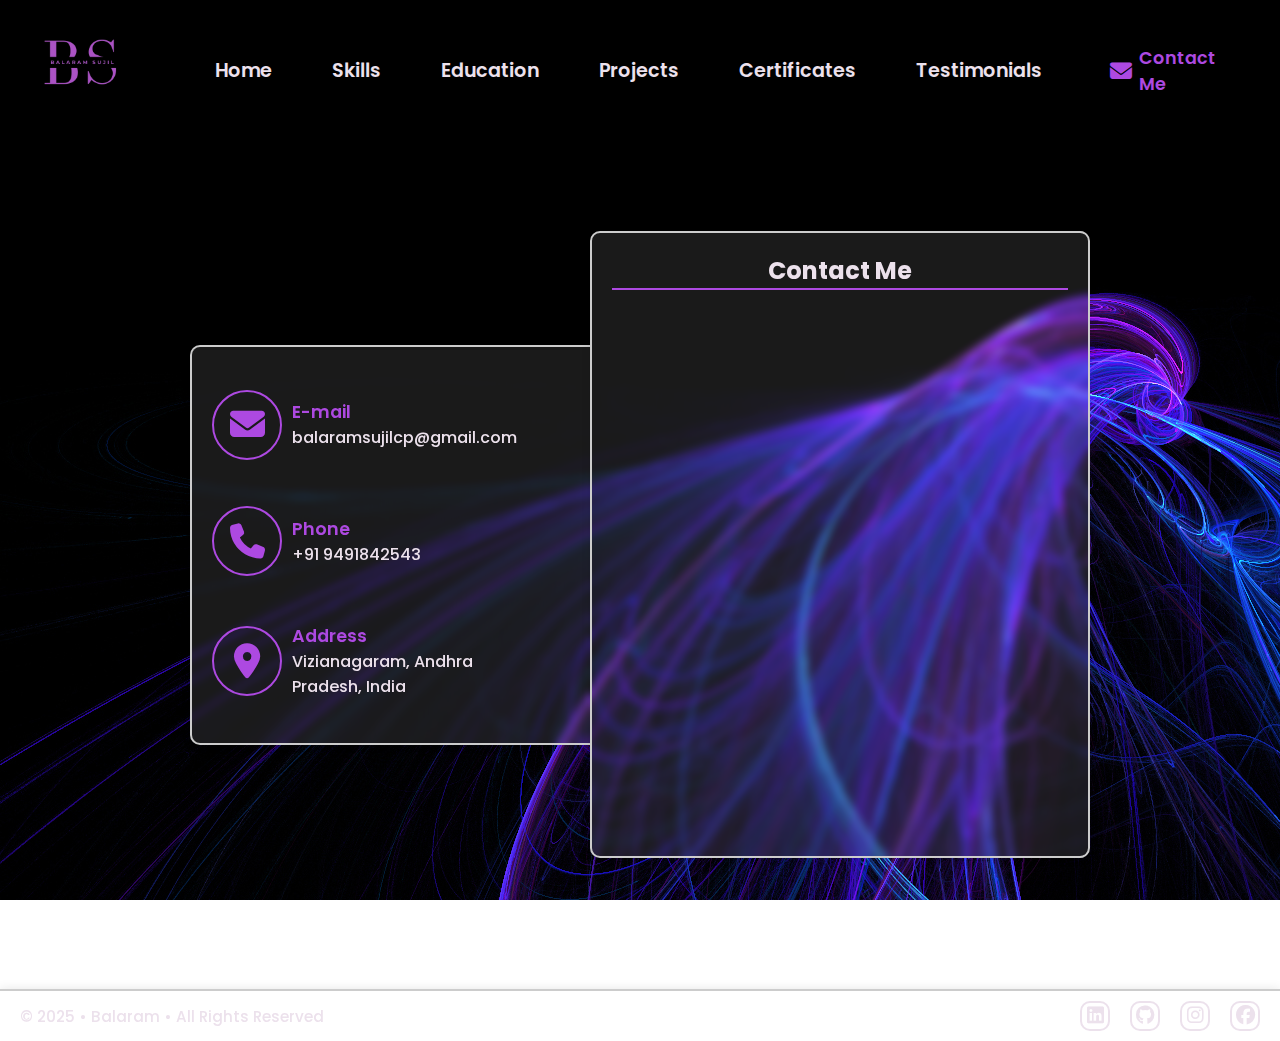
<file: contact.html>
<!DOCTYPE html>
<html>

<head>
    <meta charset="utf-8">
    <meta name="viewport" content="width=device-width, initial-scale=1">
    <title>Contact Me</title>
    <link rel="stylesheet" type="text/css" href="/css/style.css">
    <link rel="stylesheet" href="https://cdnjs.cloudflare.com/ajax/libs/font-awesome/6.2.0/css/all.min.css">
    <link rel="stylesheet" href="https://unpkg.com/boxicons@latest/css/boxicons.min.css">
</head>

<body>


    <header class="header" id="header">
        <a href="index.html" class="logo"
        ><img src="/images/pics/newlogo.png" alt="Balaram Sujil"
      /></a>
        <div class="navbar">
            <a href="index.html">Home</a>
            <a href="./skills.html">Skills</a>
            <a href="./education.html">Education</a>
            <a href="./project.html">Projects</a>
            <a href="./certificate.html">Certificates</a>
            <a href="./testimonials.html">Testimonials</a>
        </div>

        <div class="main">
            <a href="contact.html" class="user main-items active"><i class="fas fa-envelope cm-icon"></i>Contact Me</a>
            <div class="main-items menu-icon-container" id="menu-icon-js">
                <div class="bx bx-menu" id="menu-icon"></div>
            </div>
        </div>
    </header>

    <div class="page">
        <main class="contact-main">
            <div class="contact-full">
                <div class="contact-section">
                    <div class="cs-top mobile-show">
                        <h1>Reach Me</h1>
                        <div class="border-line"></div>
                    </div>
                    <div class="cs-item email">
                        <div class="icon"><i class="fas fa-envelope"></i></div>
                        <div class="text">
                            <div class="placeHolder">E-mail</div>
                            <div class="info">balaramsujilcp@gmail.com</div>
                        </div>
                    </div>
                    <div class="cs-item number">
                        <div class="icon"><i class="fas fa-phone"></i></i></div>
                        <div class="text">
                            <div class="placeHolder">Phone</div>
                            <div class="info">+91 9491842543</div>
                        </div>
                    </div>
                    <div class="cs-item address">
                        <div class="icon"><i class="fas fa-map-marker-alt"></i></div>
                        <div class="text">
                            <div class="placeHolder">Address</div>
                            <div class="info">Vizianagaram, Andhra Pradesh, India</div>
                        </div>
                    </div>
                </div>
                <section class="contact-form">
                    <h1>Contact Me</h1>
                    <div class="border-line"></div>
                    <div class="contact-submit-after">
                        <div class="box">
                            <i class="fa-solid fa-circle-check csa-icon"></i>
                            <div class="csa-text">Message sent successfully</div>
                            <div class="csa-ok">OK</div>
                        </div>
                    </div>
                <iframe
                   id="JotFormIFrame-250512353963455"
                   title="Popup Contact Form"
                   onload="window.parent.scrollTo(0,0)"
                   allowtransparency="true"
                   allow="geolocation; microphone; camera; fullscreen"
                   src="https://form.jotform.com/250512353963455"
                   frameborder="0"
                   style="min-width:100%;max-width:100%;height:539px;border:none;"
                   scrolling="no"
                 >
                 </iframe>
    <script src='https://cdn.jotfor.ms/s/umd/latest/for-form-embed-handler.js'></script>
    <script>window.jotformEmbedHandler("iframe[id='JotFormIFrame-250512353963455']", "https://form.jotform.com/")</script>
    
<!-- <form id="contact-form" class="form-section"  method="POST">
                         <div class="form-group name-section">
                            <label for="name">Name</label>
                            <input type="text" id="name" name="name" required>
                        </div>>
                        <div class="form-group">
                            <label for="email">Email</label>
                            <input type="email" id="email" name="email" required>
                        </div>
                        <div class="form-group">
                            <label for="message">Message</label>
                            <textarea id="message" name="message" rows="5" required></textarea>
                        </div>
                        <div class="error"><i class="fa-solid fa-circle-xmark error-icon"></i>Please fill out all the
                            fields
                        </div>
                        <div class="email-error"><i class="fa-solid fa-circle-xmark error-icon"></i>Email address is not
                            valid</div>
                            
                        <button type="submit" id="contact-submit" class="contact-button">
                            <div class="contact-load">
                                <div class="line"></div>
                                <div class="line"></div>
                                <div class="line"></div>
                            </div>
                            <div class="submit-text">
                                Submit
                            </div>
                        </button>
                    </form> -->
                </section>
            </div>
        </main>
        <footer class="footer">
            <div class="left">&copy; 2025 • Balaram • All Rights Reserved</div>
            <div class="right">
              <div class="social">
                <a
                  href="https://www.linkedin.com/in/balaramsujilcp/"
                  target="_blank"
                  ><i class="fa-brands fa-linkedin"></i
                ></a>
              </div>
              <div class="social">
                <a href="https://github.com/balaramsujilcp" target="_blank"
                  ><i class="fa-brands fa-github"></i
                ></a>
              </div>
              <div class="social">
                <a href="https://www.instagram.com/balaramsujil/" target="_blank"
                  ><i class="fa-brands fa-instagram"></i
                ></a>
              </div>
              <div class="social">
                <a href="https://www.facebook.com/balaram.sujil" target="_blank"
                  ><i class="fa-brands fa-facebook"></i
                ></a>
              </div>
            </div>
          </footer>
    </div>



    <div class="nav-touch-close" id="nav-tc-js"></div>

    <script type="text/javascript" src="/js/script.js"></script>
    </script>
</body>

</html>
</file>
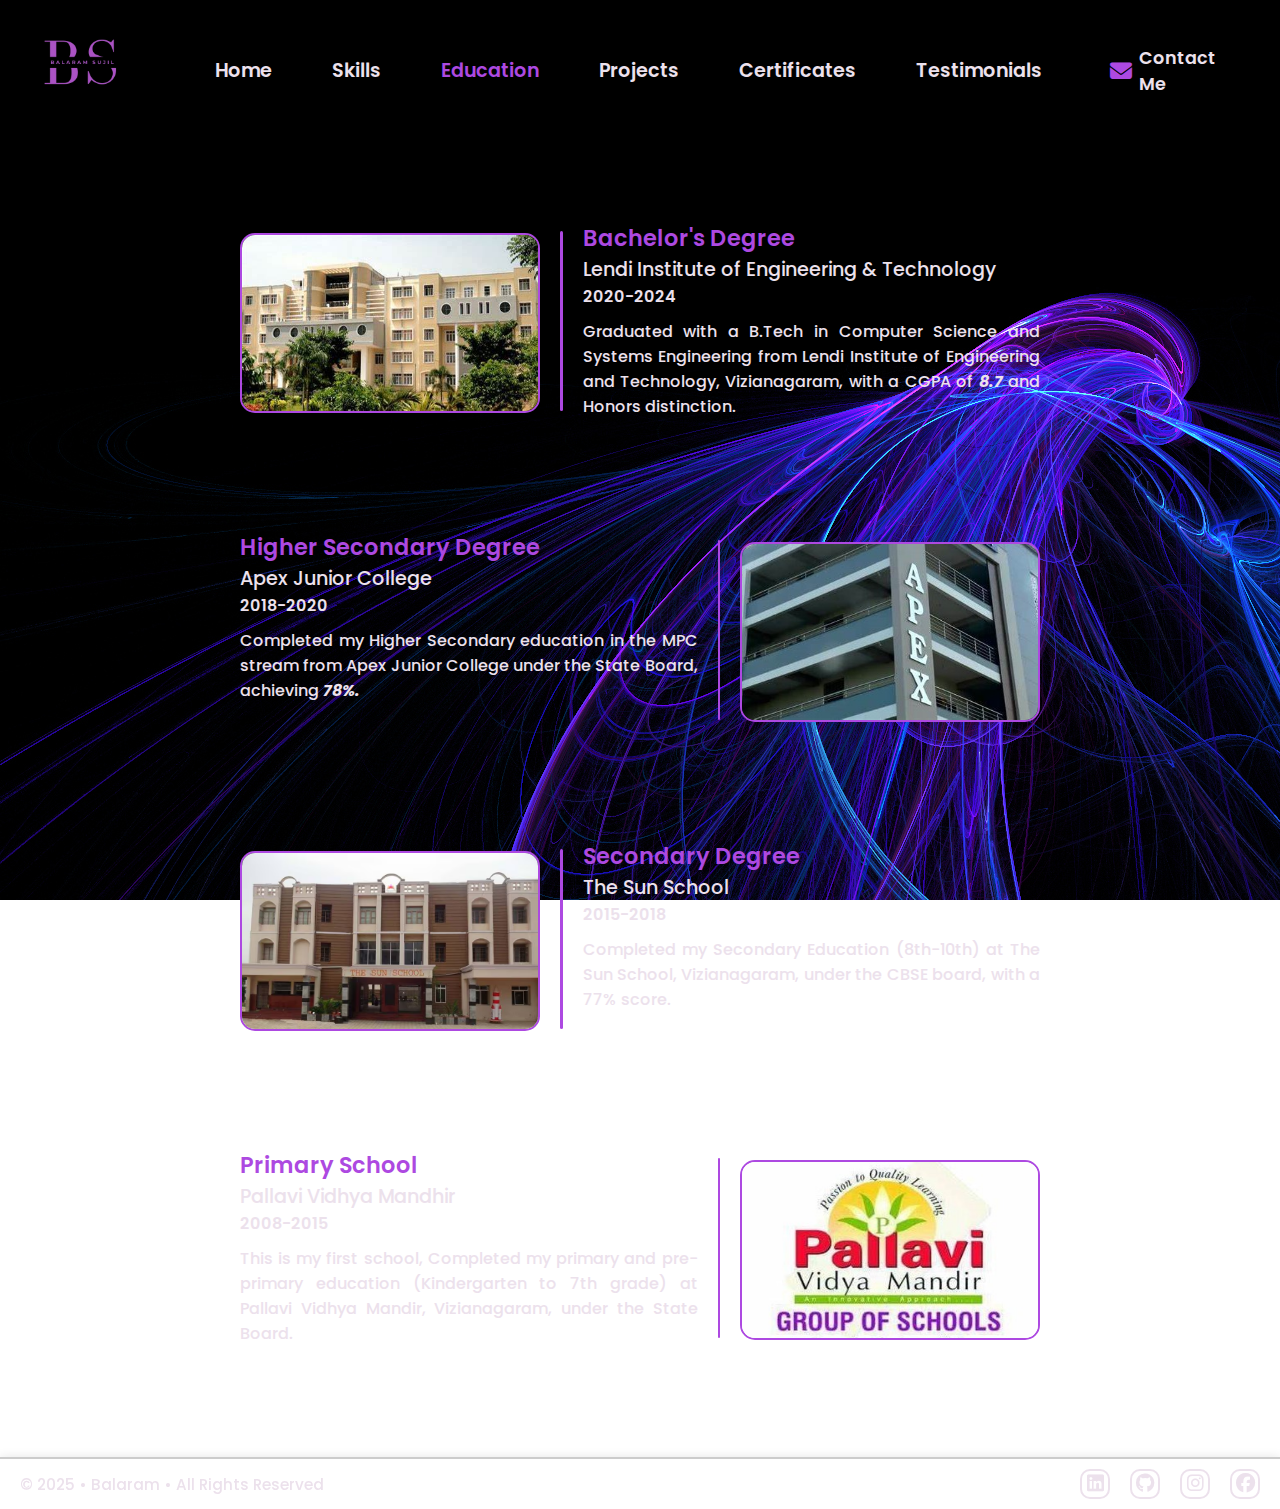
<file: education.html>
<!DOCTYPE html>
<html>
  <head>
    <meta charset="utf-8" />
    <meta name="viewport" content="width=device-width, initial-scale=1" />
    <title>Education</title>
    <link rel="stylesheet" type="text/css" href="/css/style.css" />

    <link
      rel="stylesheet"
      href="https://cdnjs.cloudflare.com/ajax/libs/font-awesome/6.2.0/css/all.min.css"
    />
    <link
      rel="stylesheet"
      href="https://unpkg.com/boxicons@latest/css/boxicons.min.css"
    />
  </head>

  <body>
    <header class="header" id="header">
      <a href="index.html" class="logo"
        ><img src="/images/pics/newlogo.png" alt="Balaram Sujil"
      /></a>

      <div class="navbar">
        <a href="/index.html">Home</a>
        <a href="./skills.html">Skills</a>
        <a href="./education.html" class="active">Education</a>
        <a href="./project.html">Projects</a>
        <a href="./certificate.html">Certificates</a>
        <a href="./testimonials.html">Testimonials</a>
      </div>

      <div class="main">
        <a href="./contact.html" class="user main-items"
          ><i class="fas fa-envelope cm-icon"></i>Contact Me</a
        >
        <div class="main-items menu-icon-container" id="menu-icon-js">
          <div class="bx bx-menu" id="menu-icon"></div>
        </div>
      </div>
    </header>

    <div class="page">
      <main class="education-main">
        <div class="education-section">
          <div class="study first">
            <div class="image">
              <a href="https://lendi.org/" target="_blank">
                <img
                  src="/images/education/lendi3.jpeg"
                  alt="Lendi Institute of Engineering and Technology"
              /></a>
            </div>
            <div class="line"></div>
            <div class="texts">
              <div class="header">Bachelor's Degree</div>
              <div class="name">
                <p>
                  <a href="https://lendi.org/" target="_blank">
                    Lendi Institute of Engineering & Technology</a
                  >
                </p>
              </div>
              <div class="year">2020-2024</div>
              <div class="text">
                Graduated with a B.Tech in Computer Science and Systems
                Engineering from Lendi Institute of Engineering and Technology,
                Vizianagaram, with a CGPA of <b><i>8.7</i></b> and Honors
                distinction.
              </div>
            </div>
          </div>
          <div class="study second">
            <div class="image">
              <a
                href="https://www.facebook.com/apexacademyvzm/"
                target="_blank"
              >
                <img
                  src="/images/education/apex2.jpeg"
                  alt="Apex Junior College and Academy"
              /></a>
            </div>
            <div class="line"></div>
            <div class="texts">
              <div class="header">Higher Secondary Degree</div>
              <div class="name">
                <p>
                  <a
                    href="https://www.facebook.com/apexacademyvzm/"
                    target="_blank"
                    >Apex Junior College</a
                  >
                </p>
              </div>
              <div class="year">2018-2020</div>
              <div class="text">
                Completed my Higher Secondary education in the MPC stream from
                Apex Junior College under the State Board, achieving
                <b><i>78%.</i></b>
              </div>
            </div>
          </div>
          <div class="study third">
            <div class="image">
              <a href="https://www.facebook.com/tssvzm/about/" target="_blank"
                ><img
                  src="/images/education/sunschool2.jpg"
                  alt="The Sun School"
              /></a>
            </div>
            <div class="line"></div>
            <div class="texts">
              <div class="header">Secondary Degree</div>
              <div class="name">
                <p>
                  <a
                    href="https://www.facebook.com/tssvzm/about/"
                    target="_blank"
                    >The Sun School</a
                  >
                </p>
              </div>
              <div class="year">2015-2018</div>
              <div class="text">
                Completed my Secondary Education (8th-10th) at The Sun School,
                Vizianagaram, under the CBSE board, with a 77% score.
              </div>
            </div>
          </div>
          <div class="study second">
            <div class="image">
              <a
                href="https://www.facebook.com/profile.php?id=100064046013002"
                target="_blank"
                ><img
                  src="/images/education/pallavischool.jpeg"
                  alt="Pallavi Vidya Mandhir"
              /></a>
            </div>
            <div class="line"></div>
            <div class="texts">
              <div class="header">Primary School</div>
              <div class="name">
                <p>
                  <a
                    href="https://www.facebook.com/profile.php?id=100064046013002"
                    target="_blank"
                    >Pallavi Vidhya Mandhir</a
                  >
                </p>
              </div>
              <div class="year">2008-2015</div>
              <div class="text">
                This is my first school, Completed my primary and pre-primary
                education (Kindergarten to 7th grade) at Pallavi Vidhya Mandir,
                Vizianagaram, under the State Board.
              </div>
            </div>
          </div>
        </div>
      </main>
      <button id="back-to-top-btn" title="Go to top">⬆</button>

      <footer class="footer">
        <div class="left">&copy; 2025 • Balaram • All Rights Reserved</div>
        <div class="right">
          <div class="social">
            <a
              href="https://www.linkedin.com/in/balaramsujilcp/"
              target="_blank"
              ><i class="fa-brands fa-linkedin"></i
            ></a>
          </div>
          <div class="social">
            <a href="https://github.com/balaramsujilcp" target="_blank"
              ><i class="fa-brands fa-github"></i
            ></a>
          </div>
          <div class="social">
            <a href="https://www.instagram.com/balaramsujil/" target="_blank"
              ><i class="fa-brands fa-instagram"></i
            ></a>
          </div>
          <div class="social">
            <a href="https://www.facebook.com/balaram.sujil" target="_blank"
              ><i class="fa-brands fa-facebook"></i
            ></a>
          </div>
        </div>
      </footer>
    </div>

    <div class="nav-touch-close" id="nav-tc-js"></div>
    <script type="text/javascript" src="/js/script.js"></script>
  </body>
</html>
</file>
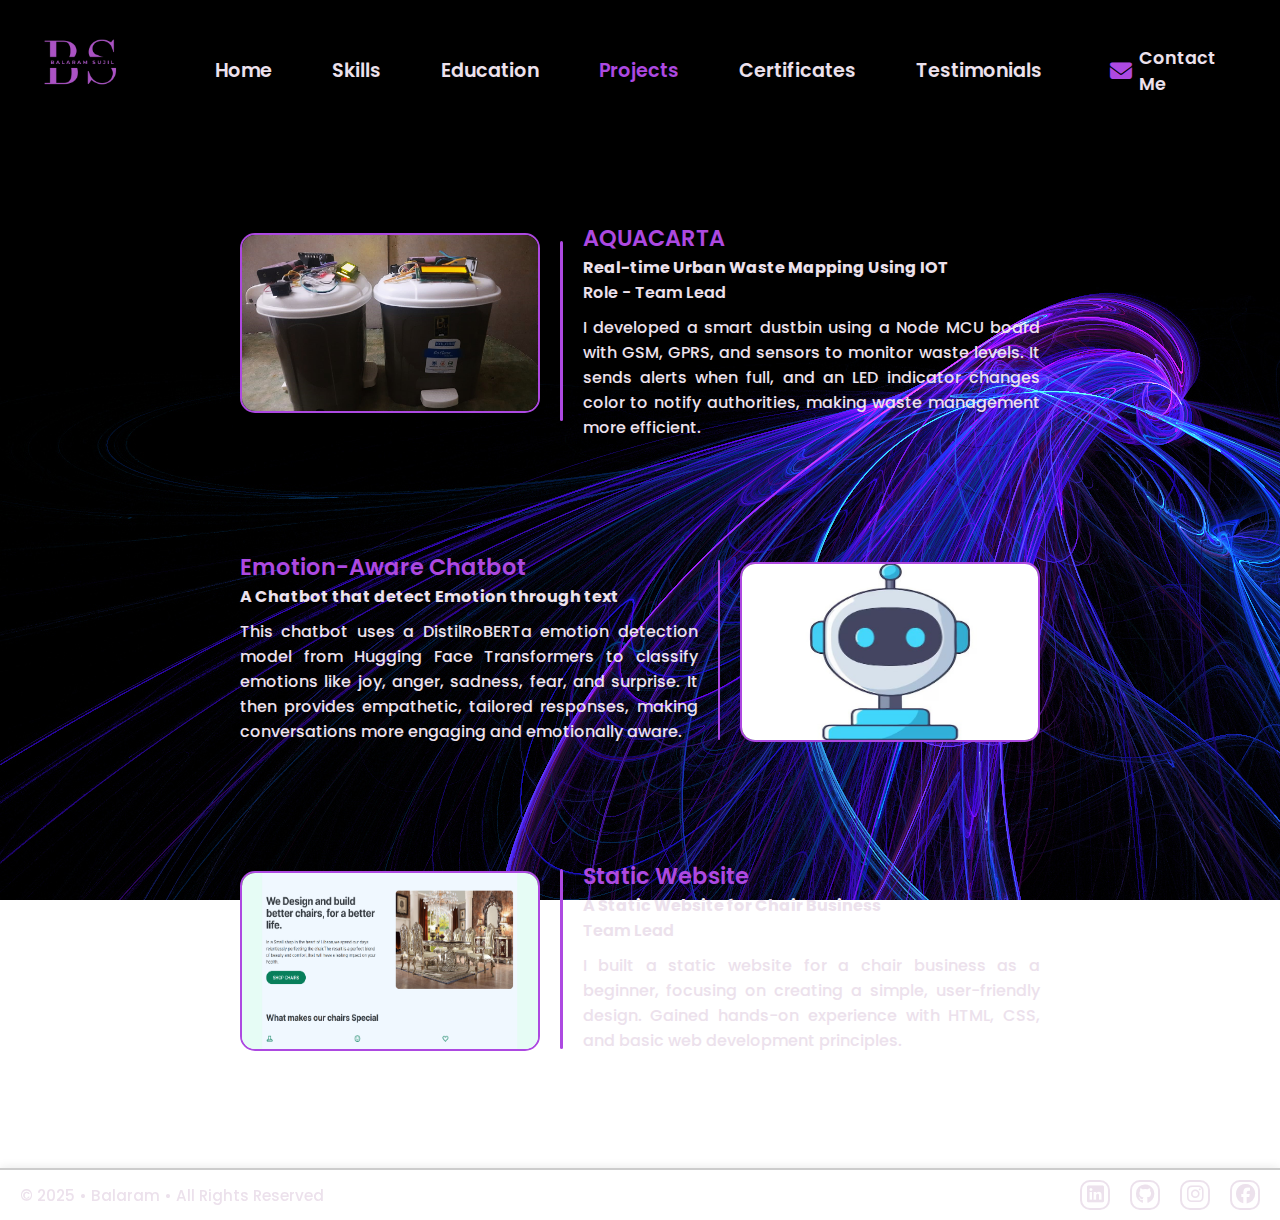
<file: project.html>
<!DOCTYPE html>
<html>
  <head>
    <meta charset="utf-8" />
    <meta name="viewport" content="width=device-width, initial-scale=1" />
    <title>Projects</title>
    <link rel="stylesheet" type="text/css" href="/css/style.css" />

    <link
      rel="stylesheet"
      href="https://cdnjs.cloudflare.com/ajax/libs/font-awesome/6.2.0/css/all.min.css"
    />
    <link
      rel="stylesheet"
      href="https://unpkg.com/boxicons@latest/css/boxicons.min.css"
    />
  </head>

  <body>
    <header class="header" id="header">
      <a href="index.html" class="logo"
        ><img src="/images/pics/newlogo.png" alt="Balaram Sujil"
      /></a>

      <div class="navbar">
        <a href="/index.html">Home</a>
        <a href="./skills.html">Skills</a>
        <a href="./education.html">Education</a>
        <a href="./project.html" class="active">Projects</a>
        <a href="./certificate.html">Certificates</a>
        <a href="./testimonials.html">Testimonials</a>
      </div>

      <div class="main">
        <a href="./contact.html" class="user main-items"
          ><i class="fas fa-envelope cm-icon"></i>Contact Me</a
        >
        <div class="main-items menu-icon-container" id="menu-icon-js">
          <div class="bx bx-menu" id="menu-icon"></div>
        </div>
      </div>
    </header>

    <div class="page">
      <main class="education-main">
        <div class="education-section">
          <div class="study first">
            <div class="image">
              <a
                href="https://drive.google.com/uc?export=download&id=11rNGzLTsqPTva9mY51J1dEgpiZFf-fpH"
              >
                <img src="/images/projects/aquacarta.jpg" alt="Aquacarta"
              /></a>
            </div>
            <div class="line"></div>
            <div class="texts">
              <div class="header">AQUACARTA</div>
              <div class="name">
                <b>Real-time Urban Waste Mapping Using IOT</b>
              </div>
              <div class="year">Role - Team Lead</div>
              <div class="text">
                I developed a smart dustbin using a Node MCU board with GSM,
                GPRS, and sensors to monitor waste levels. It sends alerts when
                full, and an LED indicator changes color to notify authorities,
                making waste management more efficient.
              </div>
            </div>
          </div>

          <div class="study second">
            <div class="image">
              <a
                href="https://github.com/balaramsujilcp/Emotion-Aware-Chatbot/tree/main"
                target="_blank"
              >
                <img src="/images/projects/chatbot.jpg" alt="chatbot"
              /></a>
            </div>
            <div class="line"></div>
            <div class="texts">
              <div class="header">Emotion-Aware Chatbot</div>
              <div class="name">
                <b>A Chatbot that detect Emotion through text</b>
              </div>
              <div class="text">
                This chatbot uses a DistilRoBERTa emotion detection model from
                Hugging Face Transformers to classify emotions like joy, anger,
                sadness, fear, and surprise. It then provides empathetic,
                tailored responses, making conversations more engaging and
                emotionally aware.
              </div>
            </div>
          </div>

          <div class="study first">
            <div class="image">
              <a
                href="https://github.com/balaramsujilcp/Static-chair"
                target="_blank"
              >
                <img
                  src="/images/projects/staticpage.png"
                  alt="Static Web Page"
              /></a>
            </div>
            <div class="line"></div>
            <div class="texts">
              <div class="header">Static Website</div>
              <div class="name"><b>A Static Website for Chair Business</b></div>
              <div class="year">Team Lead</div>
              <div class="text">
                I built a static website for a chair business as a beginner,
                focusing on creating a simple, user-friendly design. Gained
                hands-on experience with HTML, CSS, and basic web development
                principles.
              </div>
            </div>
          </div>
        </div>
      </main>
      <footer class="footer">
        <div class="left">&copy; 2025 • Balaram • All Rights Reserved</div>
        <div class="right">
          <div class="social">
            <a
              href="https://www.linkedin.com/in/balaramsujilcp/"
              target="_blank"
              ><i class="fa-brands fa-linkedin"></i
            ></a>
          </div>
          <div class="social">
            <a href="https://github.com/balaramsujilcp" target="_blank"
              ><i class="fa-brands fa-github"></i
            ></a>
          </div>
          <div class="social">
            <a href="https://www.instagram.com/balaramsujil/" target="_blank"
              ><i class="fa-brands fa-instagram"></i
            ></a>
          </div>
          <div class="social">
            <a href="https://www.facebook.com/balaram.sujil" target="_blank"
              ><i class="fa-brands fa-facebook"></i
            ></a>
          </div>
        </div>
      </footer>
    </div>

    <div class="nav-touch-close" id="nav-tc-js"></div>

    <script type="text/javascript" src="/js/script.js"></script>
  </body>
</html>
</file>
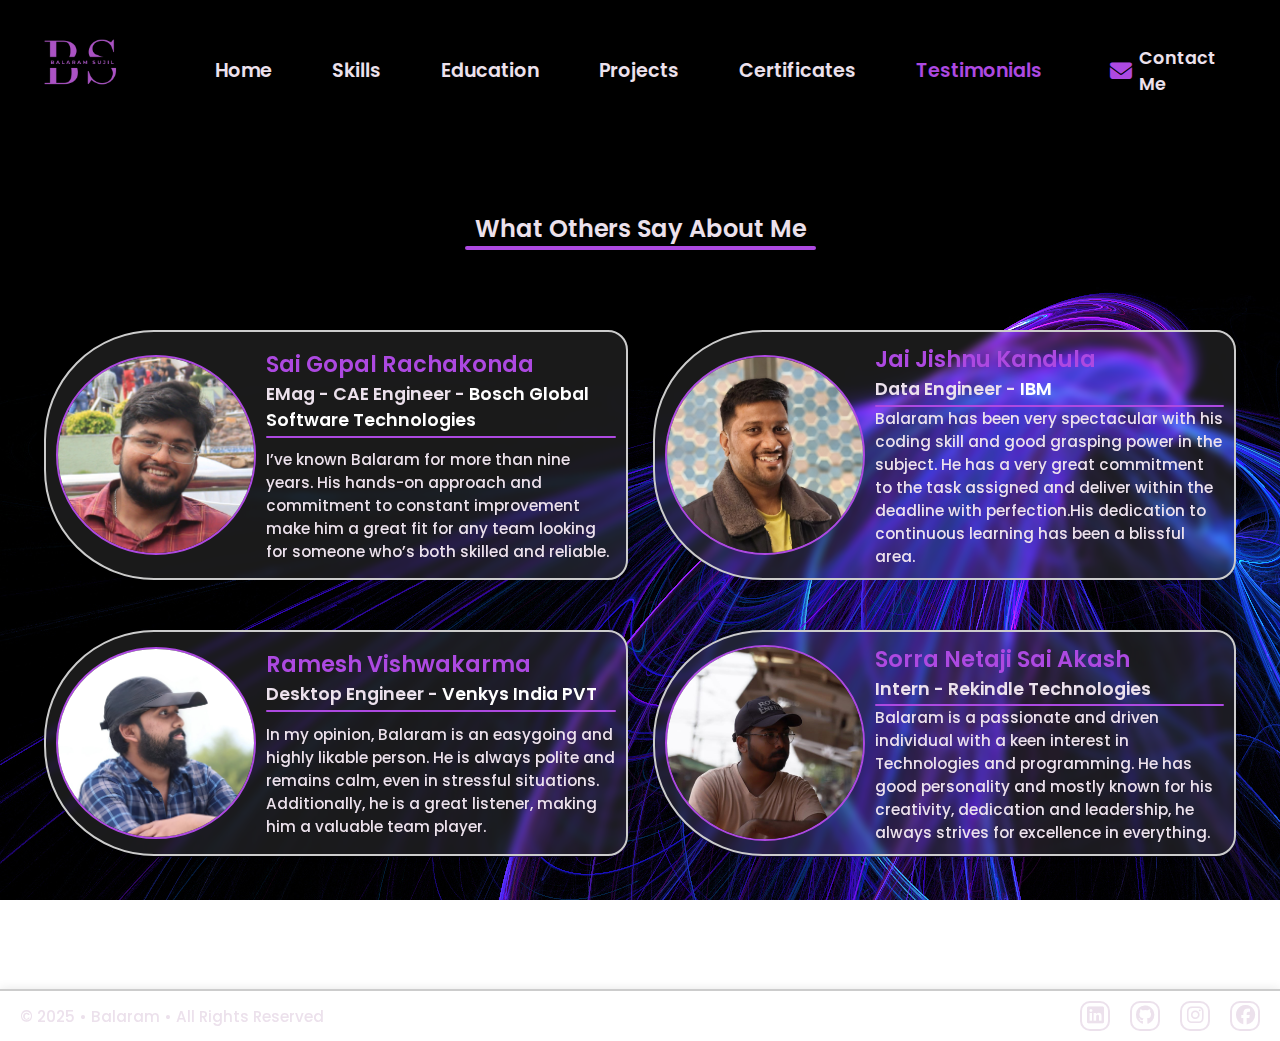
<file: testimonials.html>
<!DOCTYPE html>
<html>
  <head>
    <meta charset="utf-8" />
    <meta name="viewport" content="width=device-width, initial-scale=1" />
    <title>Testimonials</title>
    <link rel="stylesheet" type="text/css" href="/css/style.css" />

    <link
      rel="stylesheet"
      href="https://cdnjs.cloudflare.com/ajax/libs/font-awesome/6.2.0/css/all.min.css"
    />
    <link
      rel="stylesheet"
      href="https://unpkg.com/boxicons@latest/css/boxicons.min.css"
    />
  </head>

  <body>
    <header class="header" id="header">
      <a href="index.html" class="logo"
        ><img src="/images/pics/newlogo.png" alt="Balaram Sujil"
      /></a>

      <div class="navbar">
        <a href="/index.html">Home</a>
        <a href="./skills.html">Skills</a>
        <a href="./education.html">Education</a>
        <a href="./project.html">Projects</a>
        <a href="./certificate.html">Certificates</a>
        <a href="./testimonials.html" class="active">Testimonials</a>
      </div>

      <div class="main">
        <a href="contact.html" class="user main-items"
          ><i class="fas fa-envelope cm-icon"></i>Contact Me</a
        >
        <div class="main-items menu-icon-container" id="menu-icon-js">
          <div class="bx bx-menu" id="menu-icon"></div>
        </div>
      </div>
    </header>

    <div class="page">
      <main class="testimonials-main">
        <div class="testimonials-section">
          <div class="testimonials-header">
            <div class="header-text">What Others Say About Me</div>
            <div class="header-line"></div>
          </div>
          <div class="section">
            <div class="row">
              <div class="block maddat">
                <div class="image">
                  <a
                    href="https://www.linkedin.com/in/Sai-Gopal-Rachakonda/"
                    target="_blank"
                    ><img src="/images/testimonials/gopal.jpeg" alt="Sai Gopal"
                  /></a>
                </div>
                <div class="content">
                  <div class="content-row">
                    <div class="name">Sai Gopal Rachakonda</div>
                    <div class="description">
                      EMag - CAE Engineer -
                      <a
                        href="https://www.bosch.in/"
                        class="test-company"
                        target="_blank"
                        >Bosch Global Software Technologies</a
                      >
                    </div>
                    <div class="line"></div>
                  </div>
                  <div class="text">
                    I’ve known Balaram for more than nine years. His hands-on
                    approach and commitment to constant improvement make him a
                    great fit for any team looking for someone who’s both
                    skilled and reliable.
                  </div>
                </div>
              </div>
              <div class="block oasis">
                <div class="image">
                  <a
                    href="https://www.linkedin.com/in/jai-jishnu-kandula-1a8855197/"
                    target="_blank"
                    ><img
                      src="/images/testimonials/jishnu.jpg"
                      alt="Jai Jishnu"
                  /></a>
                </div>
                <div class="content">
                  <div class="content-row">
                    <div class="name">Jai Jishnu Kandula</div>
                    <div class="description">
                      Data Engineer -
                      <a
                        href="https://www.ibm.com/in-en"
                        class="test-company"
                        target="_blank"
                        >IBM</a
                      >
                    </div>
                    <div class="line"></div>
                  </div>
                  <div class="text">
                    Balaram has been very spectacular with his coding skill and
                    good grasping power in the subject. He has a very great
                    commitment to the task assigned and deliver within the
                    deadline with perfection.His dedication to continuous
                    learning has been a blissful area.
                  </div>
                </div>
              </div>
            </div>
            <div class="row">
              <div class="block sudip">
                <div class="image">
                  <img src="/images/testimonials/ramesh.jpg" alt="Ramesh" />
                </div>
                <div class="content">
                  <div class="content-row">
                    <div class="name">Ramesh Vishwakarma</div>
                    <div class="description">
                      Desktop Engineer -
                      <a
                        href="https://venkys.com/"
                        class="test-company"
                        target="_blank"
                        >Venkys India PVT</a
                      >
                    </div>
                    <div class="line"></div>
                  </div>
                  <div class="text">
                    In my opinion, Balaram is an easygoing and highly likable
                    person. He is always polite and remains calm, even in
                    stressful situations. Additionally, he is a great listener,
                    making him a valuable team player.
                  </div>
                </div>
              </div>
              <div class="block subin">
                <div class="image">
                  <a
                    href="https://www.linkedin.com/in/netaji-sai-akash-69822b206"
                    target="_blank"
                  >
                    <img
                      src="/images/testimonials/netaji.jpg"
                      alt="Sorra Netaji Sai Akash"
                  /></a>
                </div>
                <div class="content">
                  <div class="content-row">
                    <div class="name">Sorra Netaji Sai Akash</div>
                    <div class="description">
                      Intern - Rekindle Technologies
                    </div>
                    <div class="line"></div>
                  </div>
                  <div class="text">
                    Balaram is a passionate and driven individual with a keen
                    interest in Technologies and programming. He has good
                    personality and mostly known for his creativity, dedication
                    and leadership, he always strives for excellence in
                    everything.
                  </div>
                </div>
              </div>
            </div>
          </div>
        </div>
      </main>
      <footer class="footer">
        <div class="left">&copy; 2025 • Balaram • All Rights Reserved</div>
        <div class="right">
          <div class="social">
            <a
              href="https://www.linkedin.com/in/balaramsujilcp/"
              target="_blank"
              ><i class="fa-brands fa-linkedin"></i
            ></a>
          </div>
          <div class="social">
            <a href="https://github.com/balaramsujilcp" target="_blank"
              ><i class="fa-brands fa-github"></i
            ></a>
          </div>
          <div class="social">
            <a href="https://www.instagram.com/balaramsujil/" target="_blank"
              ><i class="fa-brands fa-instagram"></i
            ></a>
          </div>
          <div class="social">
            <a href="https://www.facebook.com/balaram.sujil" target="_blank"
              ><i class="fa-brands fa-facebook"></i
            ></a>
          </div>
        </div>
      </footer>
    </div>

    <div class="nav-touch-close" id="nav-tc-js"></div>

    <script type="text/javascript" src="/js/script.js"></script>
  </body>
</html>
</file>
<file: css/style.css>
@import url("https://fonts.googleapis.com/css2?family=Poppins:wght@300;400;500;600;700&display=swap");

* {
  padding: 0;
  margin: 0;
  box-sizing: border-box;
  font-family: "Poppins", sans-serif;
  text-decoration: none;
  list-style: none;
}

:root {
  --bg-color: radial-gradient(
    circle at 70% 50%,
    rgba(238, 174, 202, 1) 0%,
    rgb(145, 167, 192) 100%
  );
  --text-color: rgb(236, 225, 236);
  --main-color: #ad49e1;
}

body {
  min-height: 100vh;
  background: var(--bg-color);
  color: var(--text-color);
  background-image: url(/images/background/bg2.png);
  background-attachment: fixed;
}

header {
  position: relative;
  width: 100%;
  top: 0;
  right: 0;
  z-index: 117;
  display: flex;
  align-items: center;
  justify-content: space-evenly;
  background: transparent;
  padding: 28px 0px;
  transition: all 0.5s ease;
}

header.scrolled {
  backdrop-filter: blur(4px);
}

.logo img {
  max-width: 85px;
  height: auto;
  background-color: transparent;
}

.logo {
  display: flex;
  align-items: center;
  margin-right: 25px;
}

.navbar {
  display: flex;
}

.navbar a {
  position: relative;
  color: var(--text-color);
  font-size: 1.2rem;
  font-weight: 600;
  padding: 5px 0;
  margin: 0px 30px;
  transition: all 0.5s ease;
  display: flex;
  justify-content: center;
}

.navbar a::before {
  content: "";
  position: absolute;
  top: 0;
  width: 0px;
  height: 2px;
  border-radius: 10px;
  background-color: var(--text-color);
  transition: all 0.3s ease;
  opacity: 0;
}

.navbar a:hover::before {
  width: 100%;
  opacity: 1;
}

.navbar a:hover {
  color: var(--main-color);
  transform: scale(1.4);
}

.header .navbar a.active,
.header .main a.active {
  color: var(--main-color);
}

.header .main {
  display: flex;
  align-items: center;
}

.header .main a {
  width: 132.4417px;
  justify-content: right;
  color: var(--text-color);
  font-size: 1.1rem;
  font-weight: 600;
  transition: all 0.5s ease;
}

.header .main .user .cm-icon {
  font-size: 22px;
}

.user {
  display: flex;
  align-items: center;
}

.user i {
  color: var(--main-color);
  font-size: 28px;
  margin-right: 7px;
}

.main a:hover {
  color: var(--main-color);
}

#menu-icon {
  font-size: 35px;
  color: var(--text-color);
  cursor: pointer;
  z-index: 114;
  display: none;
}

.about {
  position: relative;
  width: 100%;
  padding-top: 100px;
  min-width: 250px;
  display: flex;
  justify-content: center;
  align-items: center;
}

.about-content {
  max-width: 1000px;
  padding: 0px 20px;
  display: flex;
  justify-content: center;
  align-items: center;
  flex-direction: row;
}

.column.left {
  text-align: left;
  max-width: 70%;
}

.column.right {
  order: 1;
  width: fit-content;
  display: flex;
  align-items: center;
  justify-content: left;
}

.column.right img {
  max-width: 250px;
  margin-left: 50px;
  border-radius: 20px 100px 20px 20px;
  box-shadow: 0 0 25px rgba(138, 28, 166, 0.948);
}

.about .text {
  font-size: 2rem;
  font-weight: bold;
  color: var(--text-color);
}

.about .iAm {
  color: #4e54c8;
}

.about p {
  font-size: 1.2rem;
  font-weight: 500;
  margin-top: 20px;
  color: var(--text-color);
}

.about .buttons {
  margin-top: 20px;
  display: flex;
  column-gap: 20px;
}

.about a {
  display: inline-block;
  padding: 10px 20px;
  background-color: var(--main-color);
  color: #fff;
  text-decoration: none;
  border-radius: 5px;
  font-size: 1rem;
  font-weight: 500;
  transition: 0.3s;
}

.about a:hover {
  background-color: #4e54c8;
}

.about .cm-button {
  color: var(--text-color);
  background-color: transparent;
  outline: 2px solid var(--main-color);
}

.about .cm-button:hover {
  color: white;
  outline: none;
}

.nav-touch-close {
  position: fixed;
  display: none;
  top: 0;
  width: 100%;
  height: 100%;
  background: rgba(255, 255, 255, 0.1);
  backdrop-filter: blur(4px);
  cursor: pointer;
  z-index: 100;
}

.nav-touch-close-open {
  display: block;
}

.nav-LR-TC {
  background: transparent;
  backdrop-filter: none;
}

@media (max-width: 1200px) {
  header {
    padding: 14px 2%;
    transition: 0.2s;
    justify-content: space-between;
  }

  .navbar a {
    padding: 5px 0;
    margin: 0px 20px;
  }
}

@media (max-width: 850px) {
  .about {
    display: inline;
  }

  .about-content {
    display: block;
    padding: 0px;
    max-width: 100%;
    height: 100%;
  }

  .about-content .column.left {
    max-width: 100%;
    margin-left: 20px;
    margin-right: 20px;
    padding: 0px;
    text-align: center;
  }

  .about-content .column.left .text {
    margin-top: 20px;
    font-size: 1.8rem;
  }

  .about-content .column.left p {
    margin: 0px;
    font-size: 1.1rem;
    margin-top: 10px;
  }

  .about .about-content .buttons {
    display: block;
    margin: 0px;
  }

  .about-content .column.left a {
    margin: 0px;
    margin-top: 20px;
    margin-right: 10px;
    margin-left: 10px;
  }

  .about-content .column.right {
    width: 100%;
    display: flex;
    justify-content: center;
    align-items: center;
  }

  .about-content .column.right img {
    margin: 0px;
  }
}

@media (max-width: 1100px) {
  .main .main-items {
    margin-right: 12px;
  }

  .main .menu-icon-container {
    position: relative;
    margin-right: 5px;
    width: 30px;
    height: 30px;
    border-radius: 5px;
    border: 2px solid #ccc;
    box-shadow: 0 0 10px rgba(0, 0, 0, 0.1);
    background: rgba(255, 255, 255, 0.1);
    backdrop-filter: blur(4px);
    cursor: pointer;
    display: flex;
    justify-content: center;
    align-items: center;
    z-index: 113;
  }

  .header .main a {
    width: 132.6px;
  }

  #menu-icon {
    display: block;
  }

  .navbar {
    position: absolute;
    top: 100%;
    right: -100%;
    width: auto;
    height: auto;
    border: 2px solid #ccc;
    box-shadow: 0 0 10px rgba(0, 0, 0, 0.1);
    background: rgba(255, 255, 255, 0.1);
    backdrop-filter: blur(4px);
    display: flex;
    flex-direction: column;
    justify-content: flex-start;
    align-items: center;
    border-radius: 10px;
    transition: all 0.5s ease;
  }

  .navbar a {
    display: block;
    margin: 12px 0;
    padding: 0px 25px;
    transition: all 0.5s ease;
  }

  .navbar a:before,
  .navbar a:after {
    display: none;
  }

  .navbar a:hover {
    color: var(--main-color);
    transform: translateY(5px);
  }

  .navbar a.active {
    color: var(--main-color);
  }

  .navbar.open {
    right: 2%;
  }
}

.contact-main {
  width: 100%;
  padding-top: 150px;
  display: flex;
  align-items: center;
  justify-content: center;
}

.contact-main .contact-full {
  min-width: 570px;
  padding: 20px;
  padding-top: 0px;
  margin-top: -60px;
  margin-bottom: 50px;
  display: flex;
  align-items: center;
  justify-content: center;
}

.contact-main .mobile-show {
  position: absolute;
  visibility: hidden;
}

.contact-main .contact-section {
  width: 400px;
  min-width: 320px;
  color: var(--text-color);
  height: 400px;
  padding: 20px;
  position: relative;
  display: flex;
  flex-direction: column;
  justify-content: space-around;
  border-top: 2px solid #ccc;
  border-bottom: 2px solid #ccc;
  border-left: 2px solid #ccc;
  border-radius: 10px 0px 0px 10px;
  box-shadow: 0 0 10px rgba(0, 0, 0, 0.1);
  background: rgba(255, 255, 255, 0.1);
  backdrop-filter: blur(4px);
}

.contact-main .contact-section .cs-item {
  display: flex;
  align-items: center;
}

.contact-main .contact-section .text {
  width: 200px;
  display: flex;
  flex-direction: column;
}

.contact-main .contact-section .icon {
  width: 70px;
  height: 70px;
  border: 2.5px solid var(--main-color);
  border-radius: 100px;
  color: var(--main-color);
  font-size: 35px;
  display: flex;
  align-items: center;
  justify-content: center;
}

.contact-main .contact-section .placeHolder {
  width: fit-content;
  height: fit-content;
  display: flex;
  align-items: center;
  padding-left: 10px;
  font-size: 1.1rem;
  font-weight: 600;
  color: var(--main-color);
}

.contact-main .contact-section .info {
  width: fit-content;
  height: fit-content;
  padding-left: 10px;
  font-weight: 500;
}

.contact-main .contact-form {
  width: 500px;
  min-width: 250px;
  position: relative;
  text-align: center;
  padding: 20px;
  border: 2px solid #ccc;
  border-radius: 10px;
  color: var(--main-color);
  box-shadow: 0 0 10px rgba(0, 0, 0, 0.1);
  background: rgba(255, 255, 255, 0.1);
  backdrop-filter: blur(4px);
}

.contact-main .contact-section.csa-cs {
  border-right: 2px solid #ccc;
  border-radius: 10px;
}

.contact-main .contact-form.csa-cf {
  border-left: none;
  border-radius: 0px 10px 10px 0px;
}

.contact-main .contact-section .cs-top {
  width: 100%;
  padding-right: 15px;
  display: flex;
  flex-direction: column;
  align-items: center;
}

.contact-main .contact-section h1,
.contact-main .contact-form h1 {
  font-size: 1.5em;
  color: var(--text-color);
}

.contact-main .contact-section .border-line,
.contact-main .contact-form .border-line {
  width: 100%;
  height: 2px;
  background-color: var(--main-color);
}

.contact-main .contact-section .border-line {
  margin-bottom: 25px;
}

.contact-main .contact-form .contact-submit-after {
  padding: 30px 0px 10px 0px;
  display: none;
  justify-content: center;
  align-items: center;
}

.contact-main .contact-form .form-section.hide {
  display: none;
}

.contact-main .contact-form .contact-submit-after.show {
  display: flex;
}

.contact-main .contact-form .contact-submit-after .box {
  width: 335px;
  padding: 20px;
  border-radius: 10px;
  display: flex;
  flex-direction: column;
  justify-content: center;
  align-items: center;
  border: 2px solid #ccc;
  box-shadow: 0 0 10px rgba(0, 0, 0, 0.1);
  background: rgba(255, 255, 255, 0.1);
  backdrop-filter: blur(4px);
}

.contact-main .contact-form .contact-submit-after .csa-icon {
  font-size: 5rem;
  color: lightseagreen;
  margin-bottom: 20px;
}

.contact-main .contact-form .contact-submit-after .csa-text {
  font-size: 1.2rem;
  color: var(--text-color);
  font-weight: 500;
  margin-bottom: 10px;
}

.contact-main .contact-form .contact-submit-after .csa-ok {
  width: fit-content;
  color: white;
  font-size: 1.1rem;
  font-weight: 500;
  padding: 2px 8px;
  border-radius: 5px;
  cursor: pointer;
  background-color: var(--main-color);
  transition: 0.3s;
}

.contact-main .contact-form .contact-submit-after .csa-ok:hover {
  background-color: #4e54c8;
}

.contact-main .contact-form .name-section {
  margin-top: 25px;
}

.contact-main label {
  display: block;
  margin-bottom: 10px;
  color: var(--text-color);
  font-weight: 600;
}

.contact-main input[type="text"],
.contact-main input[type="email"],
.contact-main textarea {
  width: 100%;
  padding: 10px;
  margin-bottom: 20px;
  border: 1px solid #ccc;
  border-radius: 5px;
  font-size: 16px;
  outline: none;
}

.contact-main textarea {
  resize: none;
  margin-bottom: 0px;
}

.contact-main .contact-form .email-error,
.contact-main .contact-form .error {
  width: fit-content;
  display: none;
  justify-content: center;
  align-items: center;
  font-size: 1.1rem;
  border: 2px solid var(--main-color);
  border-radius: 5px;
  padding: 5px;
  margin: 10px auto 0px auto;
}

.contact-main .contact-form .error-show {
  display: flex;
}

.contact-main .contact-form .error-icon {
  font-size: 1.4rem;
  margin-right: 5px;
}

.contact-main button[type="submit"] {
  background-color: var(--main-color);
  color: white;
  padding: 10px 20px;
  border: none;
  border-radius: 5px;
  margin-top: 20px;
  font-size: 1rem;
  font-weight: 500;
  cursor: pointer;
  transition: 0.3s;
}

.contact-main button[type="submit"]:hover {
  background-color: #4e54c8;
}

.contact-main .contact-form .contact-button .line {
  display: inline-block;
  width: 15px;
  height: 15px;
  border-radius: 15px;
  background-color: var(--main-color);
}

.contact-main .contact-form .contact-button.loading {
  height: 55px;
  width: 97.7px;
  background-color: gray;
}

.contact-main .contact-form .contact-load {
  display: none;
}

.contact-main .contact-form .contact-load.show {
  display: block;
}

.contact-main .contact-form .contact-button .submit-text.hide {
  display: none;
}

.contact-main .contact-form .contact-load .line:nth-last-child(1) {
  animation: loadingA 1.5s 1s infinite;
}

.contact-main .contact-form .contact-load .line:nth-last-child(2) {
  animation: loadingA 1.5s 0.5s infinite;
}

.contact-main .contact-form .contact-load .line:nth-last-child(3) {
  animation: loadingA 1.5s 0s infinite;
}

@keyframes loadingA {
  0% {
    height: 15px;
  }

  50% {
    height: 35px;
  }

  100% {
    height: 15px;
  }
}

@media (max-width: 610px) {
  .contact-main {
    display: block;
  }

  .contact-main .contact-full {
    min-width: fit-content;
    display: block;
    padding: 0px;
  }

  .contact-main .mobile-show {
    position: relative;
    visibility: visible;
  }

  .contact-main .contact-full .contact-section {
    width: 85%;
    min-width: 300px;
    height: fit-content;
    padding: 20px 0px 25px 15px;
    margin-right: auto;
    margin-left: auto;
    border-right: 2px solid #ccc;
    border-radius: 10px;
  }

  .contact-main .contact-section .cs-item {
    margin-bottom: 35px;
  }

  .contact-main .contact-section .cs-item.address {
    margin-bottom: 0px;
  }

  .contact-main .contact-section .icon {
    width: 50px;
    height: 50px;
    font-size: 25px;
  }

  .contact-main .contact-full .contact-form {
    margin-top: 25px;
    width: 85%;
    min-width: 300px;
    border-left: 2px solid #ccc;
    margin-right: auto;
    margin-left: auto;
    border-radius: 10px;
  }

  .contact-main .contact-form .contact-submit-after .box {
    width: auto;
  }

  .contact-main .contact-form .border-line {
    height: 2px;
  }
}

.skills-main {
  width: 100%;
  padding-top: 95px;
  display: flex;
  justify-content: center;
  align-items: center;
}

.skills-main .skills-section {
  width: 1000px;
  margin-bottom: 50px;
}

.skills-main .skills-section .header {
  display: flex;
  flex-direction: column;
  justify-content: center;
  align-items: center;
  margin-bottom: 50px;
}

.skills-main .skills-section .header .text {
  font-size: 1.5rem;
  font-weight: 600;
  margin-top: -30px;
}

.skills-main .skills-section .header .border-line {
  width: 140px;
  height: 4px;
  border-radius: 100px;
  background-color: var(--main-color);
}

.skills-main .skills-section .skills {
  display: flex;
  flex-direction: row;
  justify-content: space-around;
  flex-wrap: wrap;
  row-gap: 50px;
}

.skills-main .skills-section .skills .skills-group-row {
  width: 400px;
  border: 2px solid #ccc;
  border-radius: 10px;
  margin-left: 20px;
  margin-right: 20px;
  padding: 20px 10px 10px 10px;
  box-shadow: 0 0 10px rgba(0, 0, 0, 0.1);
  background: rgba(255, 255, 255, 0.1);
  backdrop-filter: blur(4px);
}

@media (max-width: 700px) {
  .skills-main .skills-section .skills .skills-group-row {
    width: 85%;
    min-width: 250px;
  }
}

.skills-main .skills-section .skills .skills-group-row .skills-group-header {
  width: fit-content;
  font-size: 1.35rem;
  font-weight: 600;
  color: var(--text-color);
  margin-left: auto;
  margin-right: auto;
}

.skills-main .skills-section .skills-group-row .border-line {
  width: 100%;
  height: 4px;
  border-radius: 100px;
  background-color: var(--main-color);
  margin-top: 5px;
  margin-bottom: 25px;
}

.skills-main .skills-section .skills-group-row .skill {
  margin-bottom: 25px;
  display: flex;
  flex-direction: row;
}

.skills-main .skills-section .skills-group-row .skill-block {
  width: 100%;
  padding-left: 10px;
}

.skills-main .skills-section .skills-group-row .icon {
  display: flex;
  justify-content: center;
  align-items: center;
}

.skills-main .skills-section .skills-group-row .icon-img {
  width: 55px;
  aspect-ratio: 1;
  display: flex;
  justify-content: center;
  align-items: center;
  font-size: 30px;
  color: var(--text-color);
  border: 3px solid var(--main-color);
  border-radius: 25%;
}

.skills-main .skills-section .skills-group-row .progress-block {
  width: fit-content;
  height: fit-content;
  padding: 0px 5px;
  border-radius: 50px;
  margin-top: 5px;
  margin-left: 50%;
  transform: translate(-20px, 0px);
  background-color: var(--main-color);
  color: white;
  font-size: 0.8em;
}

.skills-main .skills-section .skills-group-row .progress-bar {
  width: 100%;
  height: 7px;
  margin-top: 5px;
  background: gray;
  border-radius: 20px;
}

.skills-main .skills-section .skills-group-row .progress-per {
  width: 50%;
  height: 7px;
  border-radius: 20px;
  background-color: var(--main-color);
}

.skills-main .skills-section .skills-group-row .block-header {
  color: var(--text-color);
  font-weight: 600;
}

.skills-main .skills-section .skills-group-row .block-section {
  font-size: 0.85rem;
  font-weight: 600;
}

.skills-main .skills-section .skills-group-row .html .progress-block {
  margin-left: 55%;
}

.skills-main .skills-section .skills-group-row .html .progress-per {
  width: 55%;
}

.skills-main .skills-section .skills-group-row .css .progress-block {
  margin-left: 60%;
}

.skills-main .skills-section .skills-group-row .css .progress-per {
  width: 60%;
}

.skills-main .skills-section .skills-group-row .js .progress-block {
  margin-left: 50%;
}

.skills-main .skills-section .skills-group-row .js .progress-per {
  width: 50%;
}

.skills-main .skills-section .skills-group-row .python .progress-block {
  margin-left: 55%;
}

.skills-main .skills-section .skills-group-row .python .progress-per {
  width: 55%;
}

.skills-main .skills-section .skills-group-row .communication .progress-block {
  margin-left: 85%;
}

.skills-main .skills-section .skills-group-row .communication .progress-per {
  width: 85%;
}

.skills-main .skills-section .skills-group-row .team-work .progress-block {
  margin-left: 70%;
}

.skills-main .skills-section .skills-group-row .team-work .progress-per {
  width: 70%;
}

.skills-main .skills-section .skills-group-row .management .progress-block {
  margin-left: 65%;
}

.skills-main .skills-section .skills-group-row .management .progress-per {
  width: 65%;
}

.skills-main .skills-section .skills-group-row .creativity .progress-block {
  margin-left: 80%;
}

.skills-main .skills-section .skills-group-row .creativity .progress-per {
  width: 80%;
}

.education-main {
  padding-top: 80px;
  width: 100%;
  display: flex;
  justify-content: center;
  flex-direction: row;
}

.education-main .education-section {
  width: fit-content;
  min-width: 770px;
  max-width: 800px;
  display: flex;
  flex-direction: column;
  align-items: center;
  row-gap: 50px;
  box-sizing: content-box;
  padding-left: 20px;
  padding-right: 20px;
}

.education-main .education-section .study {
  display: flex;
  flex-direction: row;
  margin-bottom: 60px;
}

.education-main .education-section .study .image {
  display: flex;
  justify-content: center;
  margin-top: 12px;
}

.education-main .education-section .study .image img {
  width: 300px;
  aspect-ratio: 300/180;
  border-radius: 15px;
  border: 2px solid var(--main-color);
}

.education-main .education-section .study .line {
  min-width: 2.5px;
  height: 180px;
  margin-top: auto;
  margin-bottom: auto;
  border-radius: 10px;
  margin-left: 20px;
  margin-right: 20px;
  background-color: var(--main-color);
}

.education-main .education-section .study.second .image {
  order: 2;
}

.education-main .education-section .study.second .line {
  order: 1;
}

.education-main .education-section .study.second .texts {
  order: 0;
}

@media (max-width: 850px) {
  .education-main .education-section .study {
    flex-direction: column;
    border: 2px solid #ccc;
    border-radius: 20px;
    padding: 10px;
    box-shadow: 0 0 10px rgba(0, 0, 0, 0.1);
    background: rgba(255, 255, 255, 0.1);
    backdrop-filter: blur(4px);
  }

  .education-main .education-section {
    min-width: 250px;
    width: 85%;
  }

  .education-main .education-section .study .image img {
    width: 85%;
    min-width: 250px;
    margin-left: 25px;
  }

  .education-main .education-section .study .line {
    width: 100%;
    height: 4px;
    margin: 0px;
    margin-top: 20px;
    margin-bottom: 5px;
  }

  .education-main .education-section .study .texts {
    display: flex;
    flex-direction: column;
    justify-content: center;
    align-items: center;
  }

  .education-main .education-section .study.second .image {
    order: 2;
  }

  .education-main .education-section .study.second .line {
    order: 3;
  }

  .education-main .education-section .study.second .texts {
    order: 4;
  }

  .education-main .education-section .study .texts .header {
    text-align: center;
  }

  .education-main .education-section .study .texts .name {
    text-align: center;
  }

  .education-main .education-section .study .texts .year {
    text-align: center;
  }

  .education-main .education-section .study .texts .text {
    text-align: center;
  }
}

.education-main .education-section .study .texts .header {
  font-size: 1.4rem;
  font-weight: 600;
  color: var(--main-color);
}

.education-main .education-section .study .texts .name a {
  font-size: 1.2rem;
  font-weight: 500;
  color: var(--text-color);
  margin-top: 5px;
  text-decoration: none;
}

.education-main .education-section .study .texts .name a:hover {
  color: #cd90de;
}

.education-main .education-section .study .texts .year {
  font-weight: 600;
  color: var(--text-color);
}

.education-main .education-section .study .texts .text {
  font-weight: 500;
  color: var(--text-color);
  text-align: justify;
  margin-top: 10px;
}

.gallery-main {
  margin-top: 150px;
  display: flex;
  justify-content: center;
  margin-bottom: 120px;
}

.gallery-main .gallery-section .column {
  display: flex;
  flex-direction: column;
  padding: 0px 20px;
}

.gallery-main .gallery-section .column .header {
  width: 100%;
  font-size: 1.5rem;
  font-weight: 500;
  display: flex;
  flex-direction: row;
  align-items: center;
  justify-content: center;
  margin-bottom: 40px;
}

.gallery-main .gallery-section .column .header .text {
  min-width: 151px;
  color: var(--main-color);
  border: 2px solid var(--main-color);
  border-radius: 10px;
  text-align: center;
  padding: 0px 10px;
  box-shadow: 0 0 10px rgba(0, 0, 0, 0.1);
  background: rgba(255, 255, 255, 0.1);
  backdrop-filter: blur(4px);
}

.gallery-main .gallery-section .column.australia .header .text {
  min-width: 162.3px;
}

.gallery-main .gallery-section .column .header .header-line {
  width: 100%;
  height: 2px;
  border-radius: 20px 0px 0px 20px;
  background-color: var(--main-color);
}

.gallery-main .gallery-section .column .header .header-line.right {
  border-radius: 0px 20px 20px 0px;
}

.gallery-main .gallery-section .column .images {
  display: flex;
  justify-content: center;
  flex-direction: row;
  flex-wrap: wrap;
  row-gap: 20px;
  column-gap: 60px;
}
.overlay {
  position: absolute;
  bottom: 100%;
  left: 0;
  right: 0;
  overflow: hidden;
  background-color: grey;
  width: 100%;
  height: 0;
  transition: 0.5s ease;
}
.imagebox:hover .overlay {
  opacity: 0.6;
  bottom: 0;
  height: 100%;
}
.overlay-text {
  color: white;
  font-size: 30px;
  position: absolute;
  top: 50%;
  left: 50%;
  transition: 0.5s ease;
  -webkit-transform: translate(-50%, -50%);
  -ms-transform: translate(-50%, -50%);
  transform: translate(-50%, -50%);
  text-align: center;
}
.gallery-main .gallery-section .column .images .image-column {
  display: flex;
  align-items: center;
}
.gallery-main .gallery-section .column.australia {
  margin-top: 100px;
}

.gallery-main .gallery-section .column img {
  width: 300px;
  min-width: 250px;
  border: 2px solid #ccc;
  border-radius: 20px;
}

@media (max-width: 500px) {
  .gallery-main .gallery-section .column img {
    width: 80%;
  }
}
.gallery-main .gallery-section .column .image-column {
  display: flex;
  flex-direction: column;
  row-gap: 20px;
}

.certificate-main {
  width: 100%;
  padding-top: 150px;
  display: flex;
  justify-content: center;
  align-items: center;
}

.certificate-main .certificate-section {
  display: flex;
  flex-direction: column;
  align-items: center;
  padding: 0px 10px;
}

.certificate-main .certificate-section .certificate-header {
  margin-top: -80px;
  margin-bottom: -50px;
}

.certificate-main .certificate-section .certificate-header .header-text {
  font-size: 1.5rem;
  font-weight: 600;
  border: 2px solid var(--main-color);
  border-bottom: 0px;
  border-radius: 10px 10px 0px 0px;
  padding-top: 5px;
  padding-left: 10px;
  padding-right: 10px;
  padding-bottom: 5px;
  margin-left: 10px;
  margin-right: 10px;
  box-shadow: 0 0 10px rgba(0, 0, 0, 0.1);
  background: rgba(255, 255, 255, 0.1);
  backdrop-filter: blur(4px);
}

.certificate-main .certificate-section .certificate-header .header-line {
  width: 100%;
  height: 4px;
  background-color: var(--main-color);
  border-radius: 20px;
}

@media (max-width: 650px) {
  .certificate-main .certificate-section .section {
    flex-direction: column;
  }
  .certificate-main .certificate-section .section .row.first {
    justify-content: center;
  }
  .certificate-main .certificate-section .section .row.second {
    justify-content: center;
  }
  .certificate-main .certificate-section .section .certificate {
    width: 70%;
  }
}

@media (max-width: 400px) {
  .certificate-main .certificate-section .section .certificate {
    width: 100%;
  }
  .certificate-main .certificate-section {
    padding: 0px 20px;
  }
}

.imagebox {
  position: relative;
  width: 100%;
  height: auto;
  border-radius: 10px;
  overflow: hidden;
  cursor: pointer;
}

.images img {
  width: 100%;
  height: 250px;
  display: block;
  transition: transform 0.3s ease;
  border-radius: 10px;
}

.overlay {
  position: absolute;
  top: 0;
  left: 0;
  width: 100%;
  height: 100%;
  background: rgba(0, 0, 0, 0.7);
  display: flex;
  justify-content: center;
  align-items: center;
  opacity: 0;
  transition: opacity 0.3s ease;
  border-radius: 10px;
}

.overlay-text {
  color: white;
  text-align: left;
  padding: 1px;
  margin-top: -15px;
  margin-left: -60px;
  margin-right: 50px;
  font-size: 1rem;
  font-weight: 500;
  transform: translateY(20px);
  transition: transform 0.3s ease;
}

.imagebox:hover .overlay {
  opacity: 1;
}

.imagebox:hover .overlay-text {
  transform: translateY(0);
}

@media (max-width: 650px) {
  .overlay-text {
    font-size: 0.9rem;
    text-align: center;
  }
}

@media (max-width: 400px) {
  .overlay-text {
    font-size: 0.85rem;
    text-align: center;
  }
}

.testimonials-main {
  width: 100%;
  padding-top: 150px;
  display: flex;
  justify-content: center;
}

.testimonials-main .testimonials-section {
  display: flex;
  flex-direction: column;
  align-items: center;
  margin-bottom: 60px;
}

.testimonials-main .testimonials-section .testimonials-header {
  width: fit-content;
  display: flex;
  flex-direction: column;
  margin-top: -80px;
  margin-bottom: 80px;
  margin-left: 20px;
  margin-right: 20px;
}

.testimonials-main .testimonials-section .testimonials-header .header-text {
  font-size: 1.5rem;
  font-weight: 600;
  margin-left: 10px;
  margin-right: 10px;
  text-align: center;
}

.testimonials-main .testimonials-section .testimonials-header .header-line {
  width: 100%;
  height: 4px;
  background-color: var(--main-color);
  border-radius: 20px;
}

.testimonials-main .testimonials-section .section {
  display: flex;
  flex-direction: column;
  row-gap: 50px;
}

.testimonials-main .testimonials-section .section .row {
  display: flex;
  justify-content: center;
  flex-direction: row;
  flex-wrap: wrap;
  row-gap: 50px;
  padding-left: 20px;
  padding-right: 20px;
  column-gap: 50px;
}

.testimonials-main .testimonials-section .section .block {
  width: 583.2px;
  display: flex;
  flex-direction: row;
  column-gap: 10px;
  padding: 10px;
  border: 2px solid #ccc;
  border-radius: 110px 20px 20px 110px;
  box-shadow: 0 0 10px rgba(0, 0, 0, 0.1);
  background: rgba(255, 255, 255, 0.1);
  backdrop-filter: blur(4px);
}

.testimonials-main .testimonials-section .section .block .image {
  display: flex;
  align-items: center;
}

.testimonials-main .testimonials-section .section .block .image img {
  width: 200px;
  display: block;
  border: 2px solid var(--main-color);
  border-radius: 50%;
}

.testimonials-main .testimonials-section .section .block .content {
  width: 350px;
  display: flex;
  flex-direction: column;
  justify-content: space-around;
}

.testimonials-main .testimonials-section .section .block .content .content-row {
  width: 100%;
}

.testimonials-main .testimonials-section .section .block .content .line {
  height: 2px;
  background-color: var(--main-color);
  border-radius: 20px;
  margin-top: 2.5px;
}

.testimonials-main .testimonials-section .section .block .content .name {
  font-size: 1.4rem;
  font-weight: 600;
  color: var(--main-color);
}

.testimonials-main .testimonials-section .section .block .content .description {
  font-size: 1.1rem;
  font-weight: 600;
}

.testimonials-main .testimonials-section .section .block .content .text {
  font-size: 0.95rem;
  font-weight: 500;
}

.test-company {
  color: #fff;
}

.test-company:hover {
  color: var(--main-color);
}

@media (max-width: 1280px) {
  .testimonials-main .testimonials-section .section .row {
    column-gap: 25px;
  }
}

@media (max-width: 640px) {
  .testimonials-main .testimonials-section .section .row .block {
    width: 100%;
    min-width: 250px;
    flex-direction: column;
    align-items: center;
    border-radius: 20px;
  }

  .testimonials-main .testimonials-section .section .row .block .image img {
    width: 200px;
    border-radius: 50%;
  }

  .testimonials-main .testimonials-section .section .row .block .content {
    width: 100%;
    margin-top: 10px;
  }

  .testimonials-main
    .testimonials-section
    .section
    .row
    .block
    .content
    .content-row
    .name {
    text-align: center;
  }

  .testimonials-main
    .testimonials-section
    .section
    .row
    .block
    .content
    .content-row
    .description {
    text-align: center;
  }

  .testimonials-main
    .testimonials-section
    .section
    .row
    .block
    .content
    .content-row
    .line {
    margin-top: 5px;
    text-align: center;
  }

  .testimonials-main .testimonials-section .section .row .block .content .text {
    text-align: center;
    font-size: 1rem;
    margin-top: 10px;
  }

  .test-company {
    color: #ccc;
  }
}

.page {
  height: 100vh;
  display: flex;
  flex-direction: column;
  justify-content: space-between;
  row-gap: 50px;
}

.footer {
  width: 100%;
  display: flex;
  align-items: center;
  justify-content: space-between;
  flex-direction: row;
  column-gap: 10px;
  padding: 10px 20px;
  border-top: 2px solid #ccc;
  background-color: var(--main-color);
  box-shadow: 0 0 10px rgba(0, 0, 0, 0.1);
  background: rgba(255, 255, 255, 0.1);
  backdrop-filter: blur(4px);
}

.footer .left {
  font-size: 0.95rem;
  font-weight: 500;
  text-align: center;
}

.footer .right {
  display: flex;
  flex-direction: row;
  column-gap: 20px;
}

.footer .right .social {
  width: 30px;
  height: 30px;
  border: 2px solid var(--text-color);
  border-radius: 10px;
  font-size: 1.2rem;
  transition: 0.3s;
}

.footer .right .social a {
  color: var(--text-color);
  transition: 0.3s;
  width: 100%;
  height: 100%;
  display: flex;
  justify-content: center;
  align-items: center;
  border-radius: 10px;
}

.footer .right .social:hover {
  color: var(--main-color);
  border: 2px solid var(--main-color);
}

.footer .right .social:hover a {
  color: var(--main-color);
}

@media (max-width: 700px) {
  .footer {
    flex-direction: column;
    row-gap: 10px;
  }
}

#back-to-top-btn {
  display: none;
  position: fixed;
  bottom: 20px;
  right: 20px;
  z-index: 99;
  border: none;
  outline: none;
  background-color: transparent;
  color: #ffffff;
  cursor: pointer;
  font-weight: 1500px;
  padding: 15px;
  border-radius: 50%;
  font-size: 20px;
  transition: background-color 0.3s, color 0.3s;
}

#back-to-top-btn:hover {
  background-color: var(--main-color);
  color: rgb(0, 0, 0);
}

@media (max-width: 768px) {
  #back-to-top-btn {
    bottom: 10px;
    right: 10px;
    padding: 12px;
    font-size: 16px;
  }
}

@media (max-width: 480px) {
  #back-to-top-btn {
    bottom: 5px;
    right: 5px;
    padding: 10px;
    font-size: 14px;
  }
}
</file>
